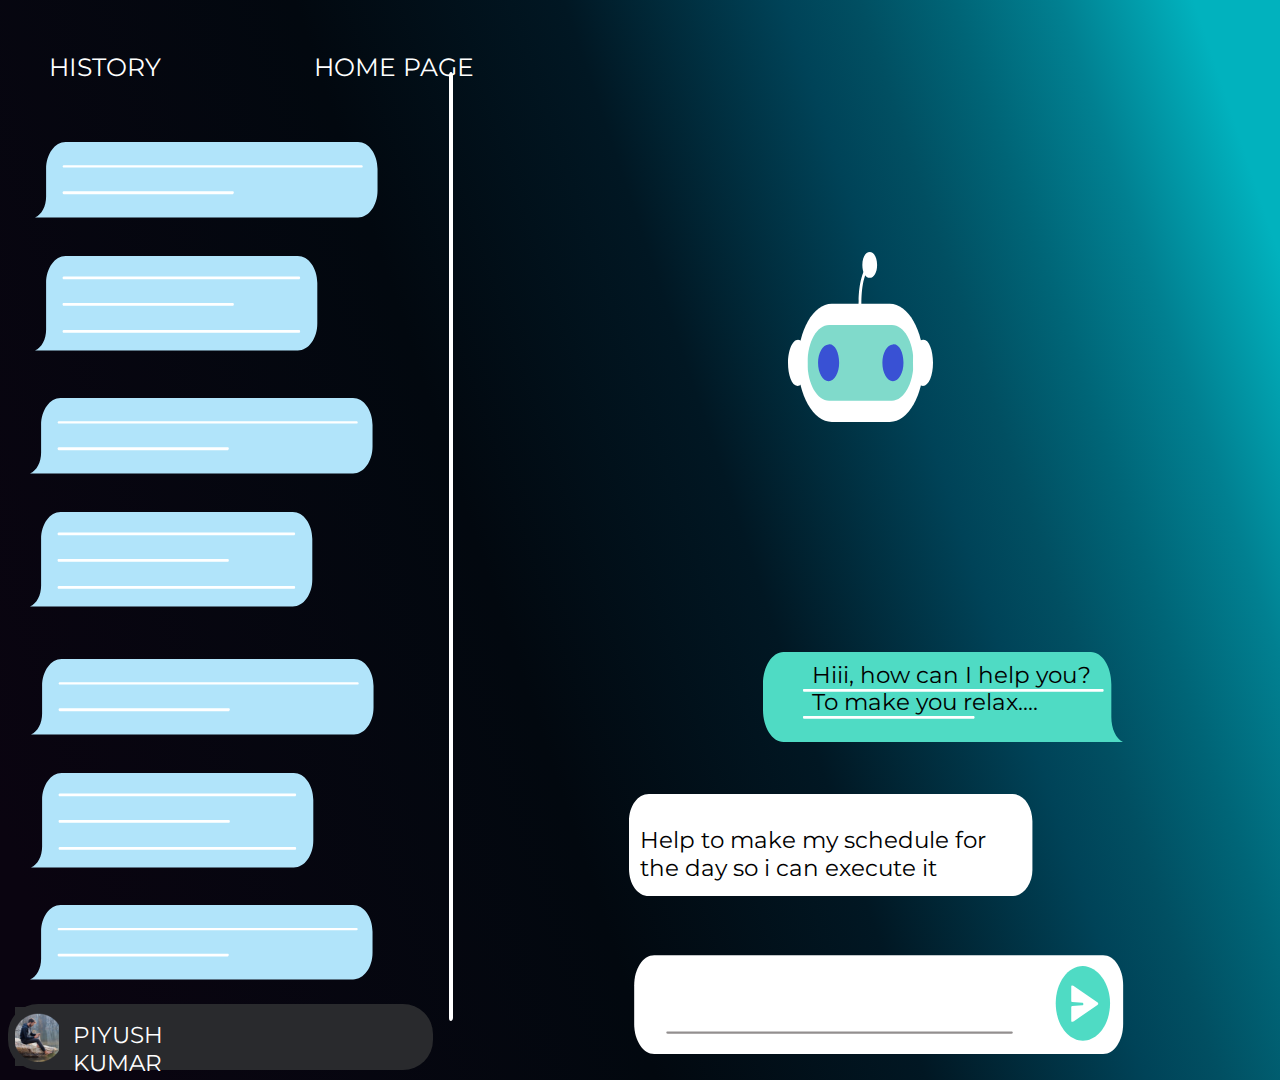
<file: index.html>
<!DOCTYPE html><html><head><meta charset="utf-8"><meta name="viewport" content="initial-scale=1, width=device-width"><link rel="stylesheet" href="frame-1.92e7ac03.css"><link rel="stylesheet" href="index.19f3a07c.css"><link rel="stylesheet" href="https://fonts.googleapis.com/css2?family=Montserrat:wght@400&display=swap"></head><body> <div class="group-parent"> <img class="group-icon" alt src="group.4731bc68.svg"> <img class="vector-icon" alt src="vector.149b2fe4.svg"> <div class="help-to-make"> Help to make my schedule for the day so i can execute it </div> <img class="vector-icon1" alt src="vector1.c3861ba7.svg"> <img class="group-icon1" alt src="group1.d38bb0b3.svg"> <img class="vector-icon2" alt src="vector2.9c8010ef.svg"> <img class="group-icon2" alt src="group2.ce76f673.svg"> <img class="group-icon3" alt src="group3.5cdf4a18.svg"> <img class="group-icon4" alt src="group1.d38bb0b3.svg"> <img class="group-icon5" alt src="group4.1f4fbcde.svg"> <img class="group-icon6" alt src="group5.5eaa0a27.svg"> <div class="frame-child"></div> <img class="image-1-icon" alt src="image-1@2x.19bf4af4.png"> <div class="hiii-how-can">Hiii, how can I help you?</div> <div class="to-make-you">To make you relax....</div> <img class="group-icon7" alt src="group6.470cc0e9.svg"> <div class="history">HISTORY</div> <div class="home-page" id="hOMEPAGEText">HOME PAGE</div> <div class="piyush-kumar">PIYUSH KUMAR</div> </div> <script>var e=document.getElementById("hOMEPAGEText");e&&e.addEventListener("click",function(e){window.location.href="./frame-1.html"});</script> </body></html>
</file>
<file: frame-1.92e7ac03.css>
body{margin:0;line-height:normal}:root{--font-montserrat:Montserrat;--font-size-4xl:23px;--font-size-6xl:25px;--color-white:#fff;--color-black:#000}
/*# sourceMappingURL=frame-1.92e7ac03.css.map */
</file>
<file: index.19f3a07c.css>
.group-icon,.vector-icon{width:100%;max-width:100%;height:100%;max-height:100%;position:absolute;inset:0;overflow:hidden}.vector-icon{width:31.57%;height:9.44%;inset:73.52% 19.26% 17.04% 49.17%}.help-to-make{width:29.18%;height:2.76%;display:inline-block;position:absolute;top:76.48%;left:49.98%}.group-icon1,.vector-icon1,.vector-icon2{width:27.15%;max-width:100%;height:.3%;max-height:100%;position:absolute;inset:95.42% 20.85% 4.28% 52%;overflow:hidden}.group-icon1,.vector-icon2{width:26.84%;height:19.31%;inset:13.15% 70.45% 67.55% 2.71%}.vector-icon2{width:28.13%;height:8.33%;inset:60.37% 12.29% 31.3% 59.58%}.group-icon2,.group-icon3,.group-icon4,.group-icon5,.group-icon6{width:23.52%;max-width:100%;height:2.76%;max-height:100%;position:absolute;inset:63.8% 13.78% 33.45% 62.71%;overflow:hidden}.group-icon3,.group-icon4,.group-icon5,.group-icon6{width:.31%;height:87.87%;inset:6.67% 64.58% 5.46% 35.1%}.group-icon4,.group-icon5,.group-icon6{width:26.84%;height:19.31%;inset:36.85% 70.82% 43.84% 2.34%}.group-icon5,.group-icon6{inset:61.02% 70.77% 19.68% 2.4%}.group-icon6{height:6.98%;inset:83.8% 70.82% 9.22% 2.34%}.frame-child{background-color:#292a2d;border-radius:30px;width:33.23%;height:6.11%;position:absolute;inset:92.96% 66.15% .93% .63%}.image-1-icon{object-fit:cover;width:3.44%;max-width:100%;height:5.46%;max-height:100%;position:absolute;inset:93.24% 95.42% 1.3% 1.15%;overflow:hidden}.group-icon7,.hiii-how-can,.to-make-you{position:absolute;top:61.2%;left:63.44%}.group-icon7,.to-make-you{top:63.7%}.group-icon7{width:11.3%;max-width:100%;height:15.74%;max-height:100%;inset:23.33% 27.14% 60.93% 61.56%;overflow:hidden}.history{font-size:var(--font-size-6xl);top:4.81%;left:3.85%}.history,.home-page,.piyush-kumar{color:var(--color-white);position:absolute}.home-page{font-size:var(--font-size-6xl);cursor:pointer;top:4.81%;left:24.53%}.piyush-kumar{width:11.09%;height:2.87%;display:inline-block;top:94.54%;left:5.68%}.group-parent{background-color:var(--color-white);text-align:left;font-size:var(--font-size-4xl);color:var(--color-black);font-family:var(--font-montserrat);width:100%;height:1080px;position:relative;overflow:hidden}
/*# sourceMappingURL=index.19f3a07c.css.map */
</file>
